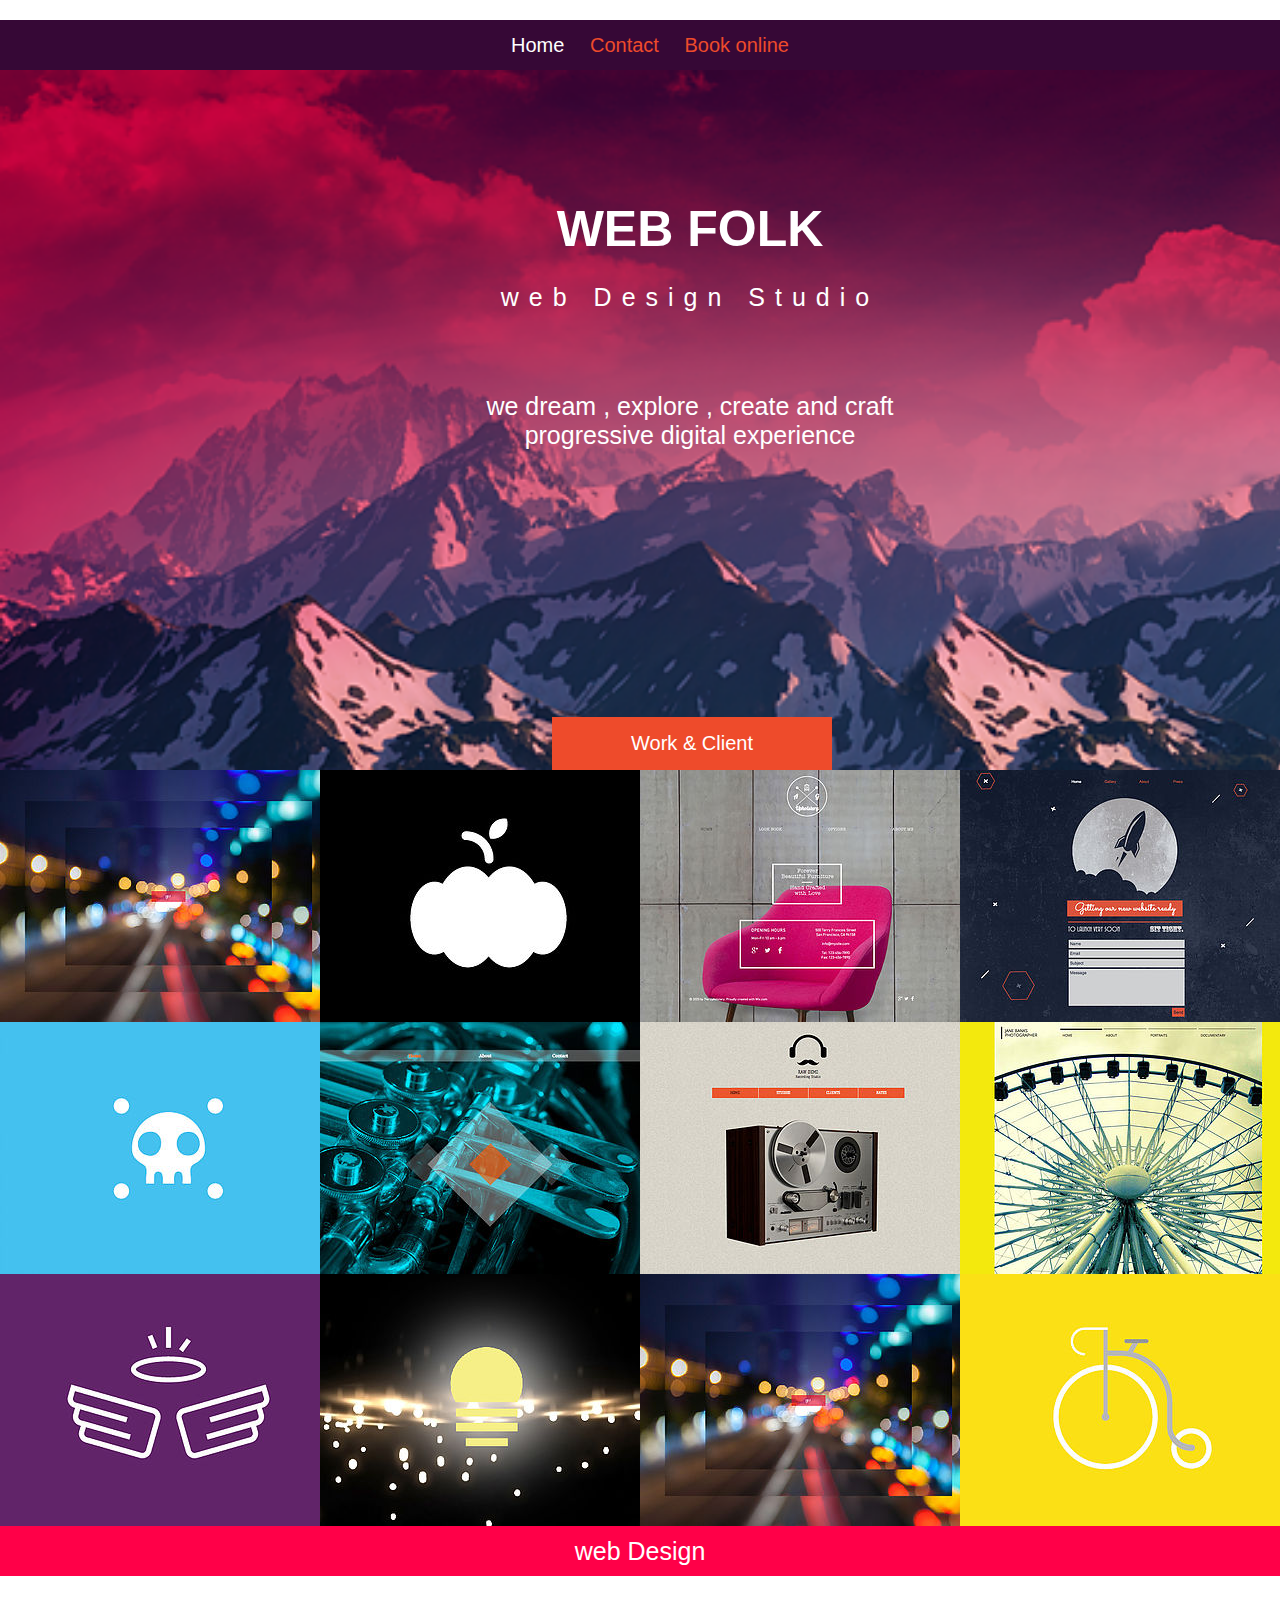
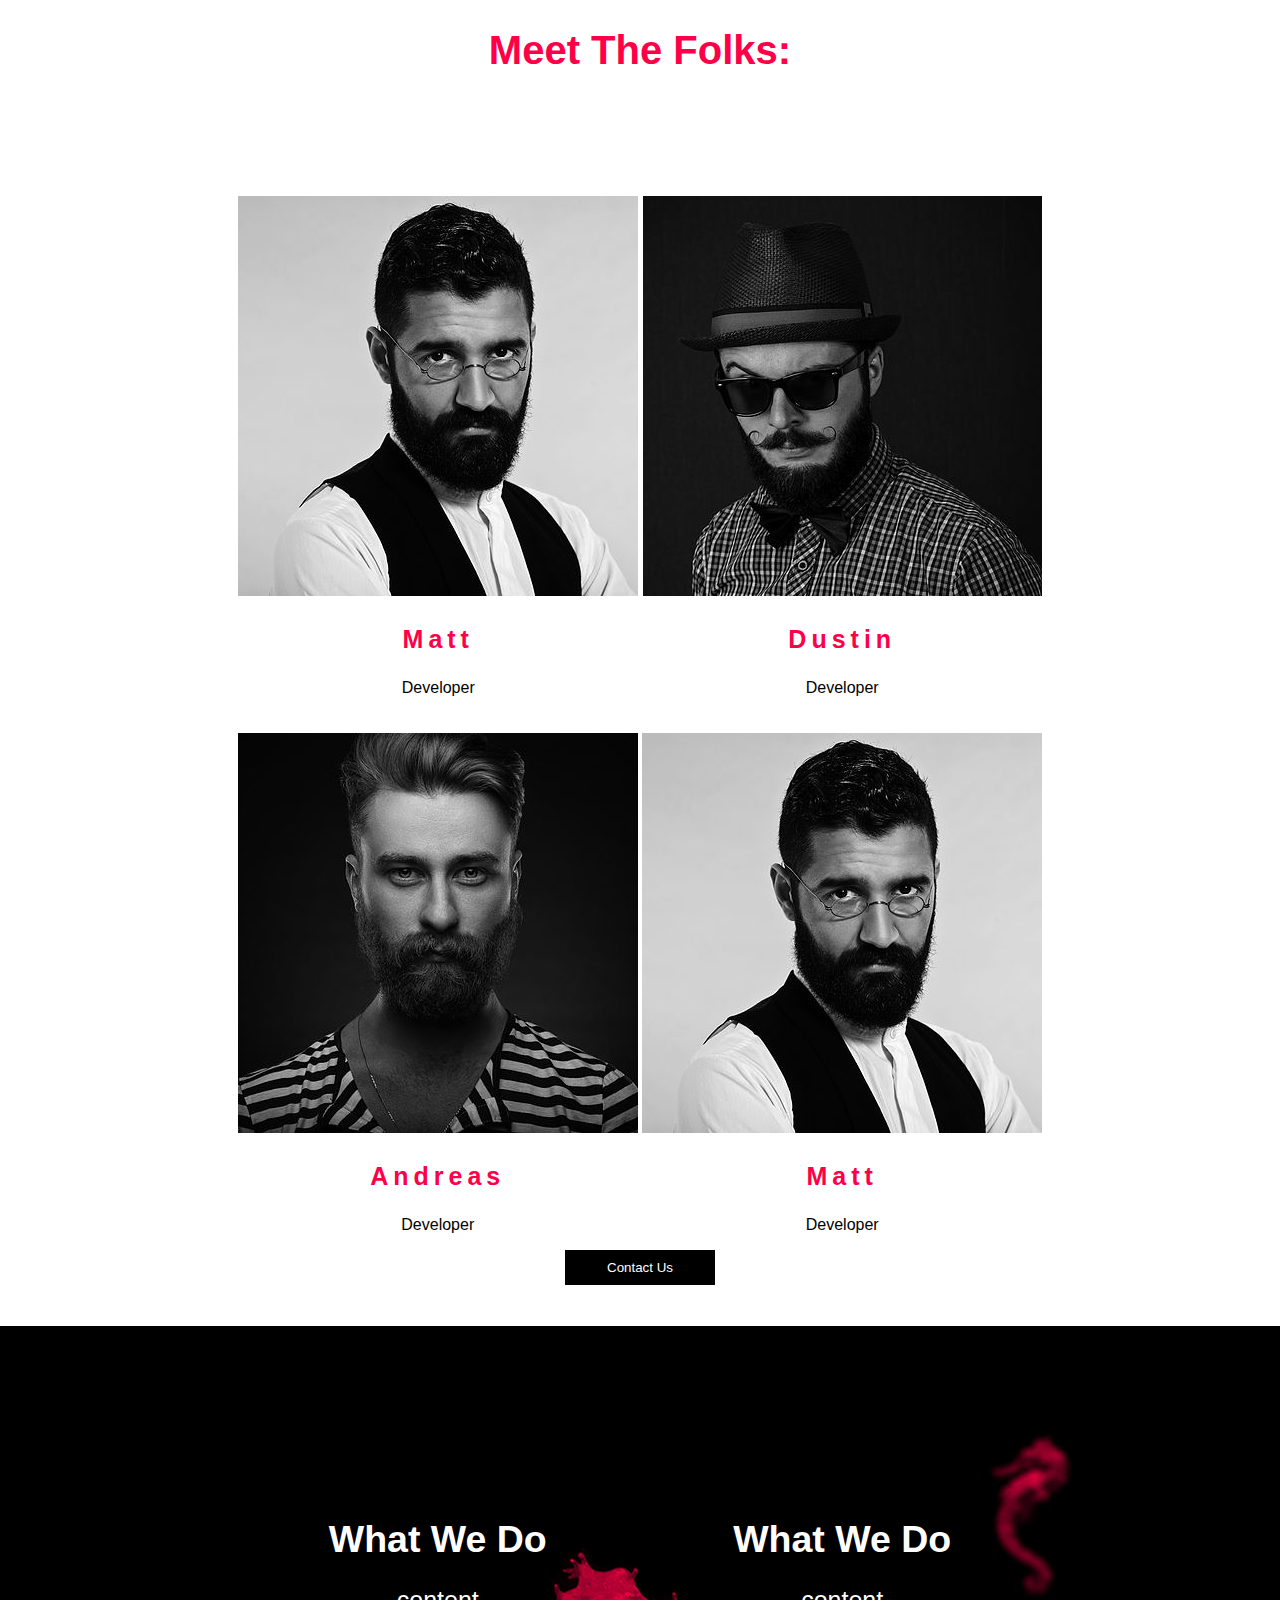
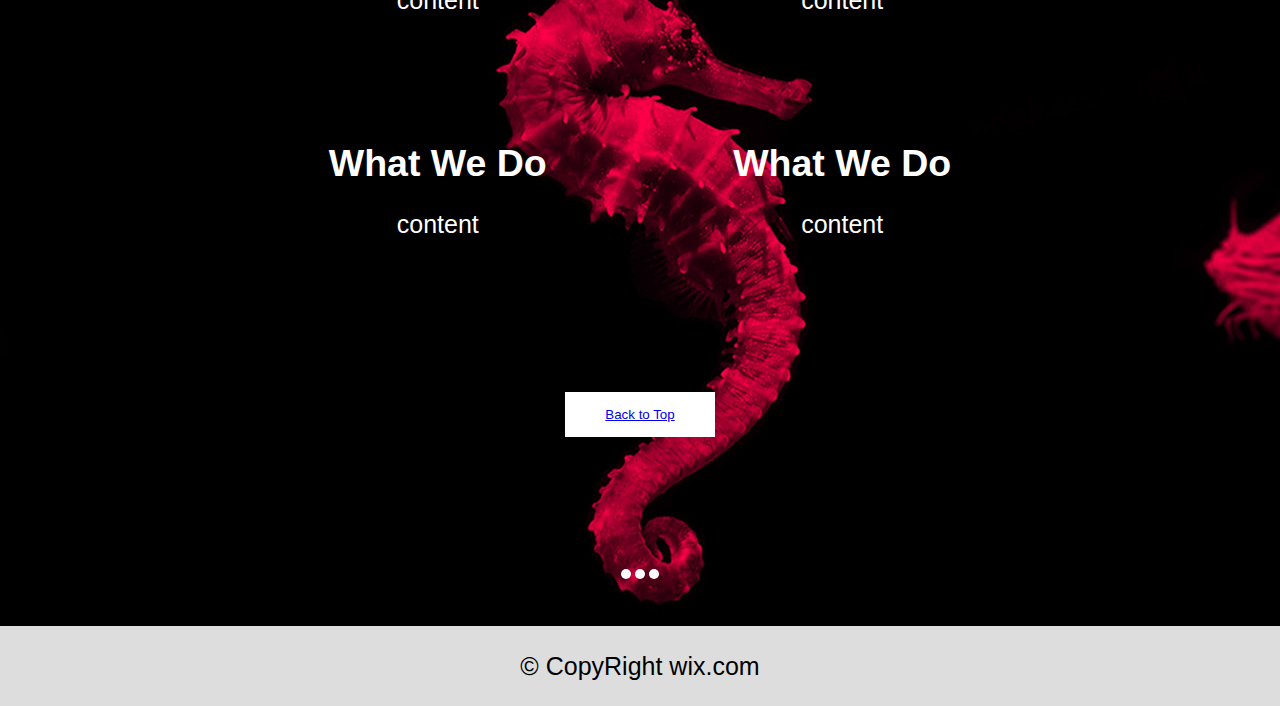
<file: index.html>
<!DOCTYPE html>
<head>
    <meta charset="UTF-8">
    <link rel="stylesheet" href="css/style.css">
</head>
<body>
    <!-- Navbar-->
    <div class="navbar">
        <ul>
            <li><a class="active" href="index.html">Home</a></li>
            <li><a href="contact.html">Contact</a></li>
            <li><a href="Book.html">Book online</a></li>
        </ul>
    </div>

    <!--web folk-->
    <div class="web">
        <div class="folk">
            <h2>web folk</h2>
            <p>web Design Studio</p>
        </div>
        <div class="dream">
            <p>
                we dream , explore , create and craft <br>
                progressive digital experience
            </p>
        </div>
        <div class="bollet">
            <span></span>
            <span></span>
            <span></span>
        </div>
        <div class="work">
            Work & Client
        </div>
    </div>
    <!--image-->
    <div class="image">
        <div class="img">
            <div class="over"></div>
        </div>
        <div class="img i_1">
            <div class="over"></div>
        </div>
        <div class="img i_2">
            <div class="over"></div>
        </div>
        <div class="img i_3">
            <div class="over"></div>
        </div>
        <div class="img i_4">
            <div class="over"></div>
        </div>
        <div class="img i_5">
            <div class="over"></div>
        </div>
        <div class="img i_6">
            <div class="over"></div>
        </div>
        <div class="img i_7">
            <div class="over"></div>
        </div>
        <div class="img i_8">
            <div class="over"></div>
        </div>
        <div class="img i_9">
            <div class="over"></div>
        </div>
        <div class="img i_10">
            <div class="over"></div>
        </div>
        <div class="img i_11">
            <div class="over"></div>
        </div>
        <div class="clear"></div>

    </div>
    <!--Meet the folk-->
    <div class="meet">
        <div class="head">web Design</div>
        <h2>Meet The Folks:</h2>

        <div class="meet_image">
            <img src="images/Images/Person_1.jpg">
            <h3>Matt</h3>
            <p>Developer</p>
        </div>
        <div class="meet_image">
            <img src="images/Images/Person_2.jpg">
            <h3>Dustin</h3>
            <p>Developer</p>
        </div>
        <br>
        <div class="meet_image">
            <img src="images/Images/Person_3.jpg">
            <h3>Andreas</h3>
            <p>Developer</p>
        </div>
        <div class="meet_image">
            <img src="images/Images/Person_1.jpg">
            <h3>Matt</h3>
            <p>Developer</p>
        </div>
        <div class="clear"></div>

        <button>Contact Us</button>
    </div>

    <!--end Home-->
    <div class="end">
        <div class="content">
            <h2>What We Do</h2>
            <p>content</p>
        </div>
        <div class="content">
            <h2>What We Do</h2>
            <p>content</p>
        </div>
        <br>
        <div class="content">
            <h2>What We Do</h2>
            <p>content</p>
        </div>
        <div class="content">
            <h2>What We Do</h2>
            <p>content</p>
        </div>
        <div class="clear"></div>
        <button><a href="index.html">Back to Top</a></button>

        <div class="bol">
            <span></span>
            <span></span>
            <span></span>
        </div>
    
    </div>
    <!--footer-->
    <div class="footer">
        &copy; CopyRight wix.com
    </div>
</body>
</html>
</file>
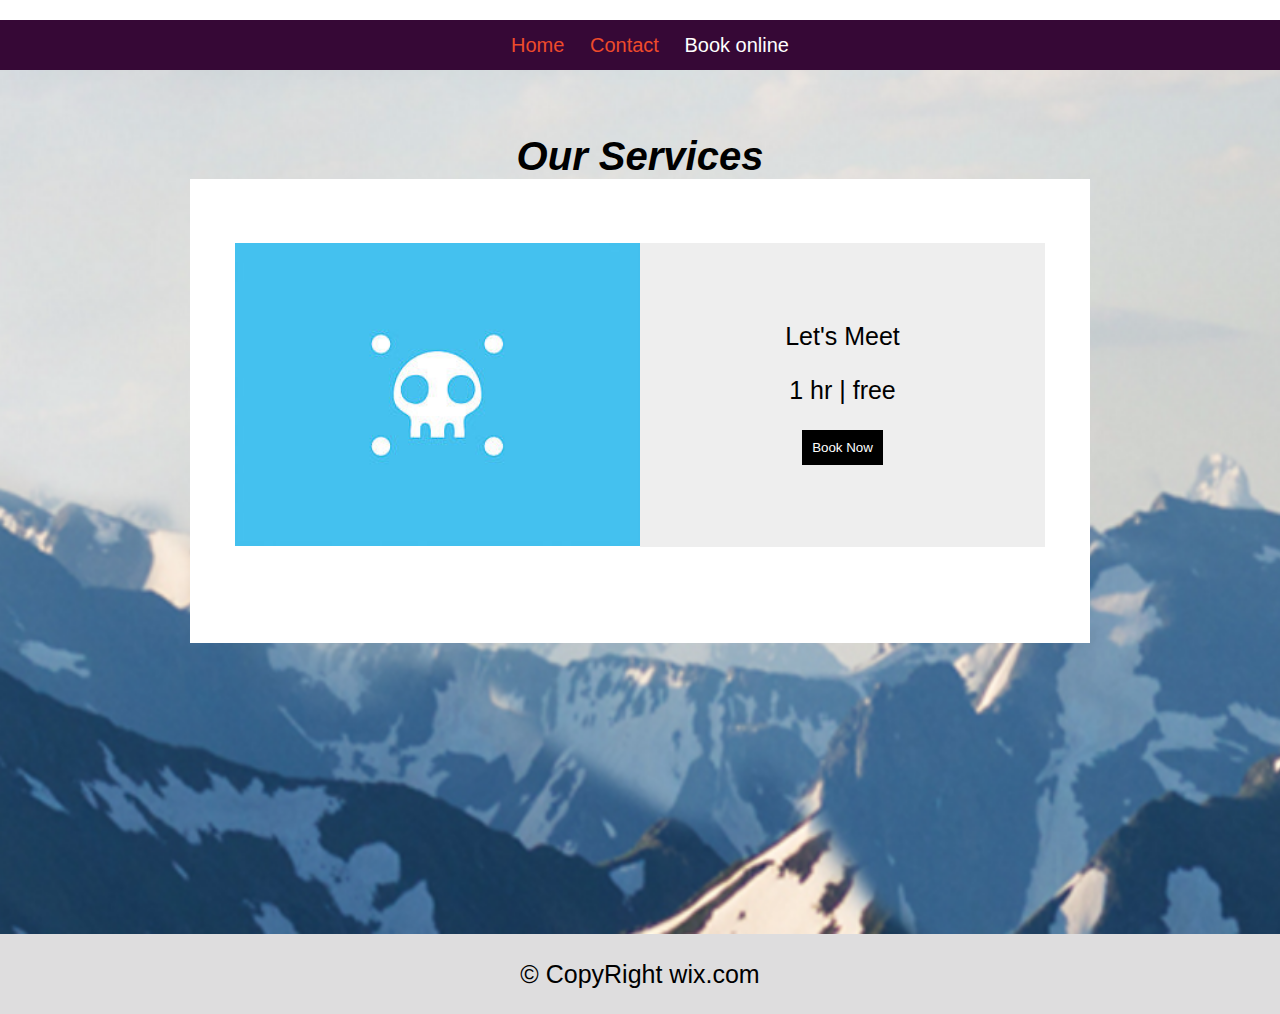
<file: Book.html>
<!DOCTYPE html>
<head>
    <meta charset="UTF-8">
    <link rel="stylesheet" href="css/style.css">
</head>
<body>
    <!-- Navbar-->
    <div class="navbar">
        <ul>
            <li><a href="index.html">Home</a></li>
            <li><a href="contact.html">Contact</a></li>
            <li><a class="active" href="Book.html">Book online</a></li>
        </ul>
    </div>
    <!-- Book -->
    <div class="contact">
        <h2>Our Services</h2>
        <div class="cover">
            <div class="left">
                <img src="images/Images/image_5.jpg">
            </div>
            <div class="right">
                <p>Let's Meet</p>
                <p>1 hr | free</p>
                <button>Book Now</button>
            </div>
        </div>
    </div>
     <!--footer-->
     <div class="footer">
        &copy; CopyRight wix.com
    </div>
</body>
</html>
</file>
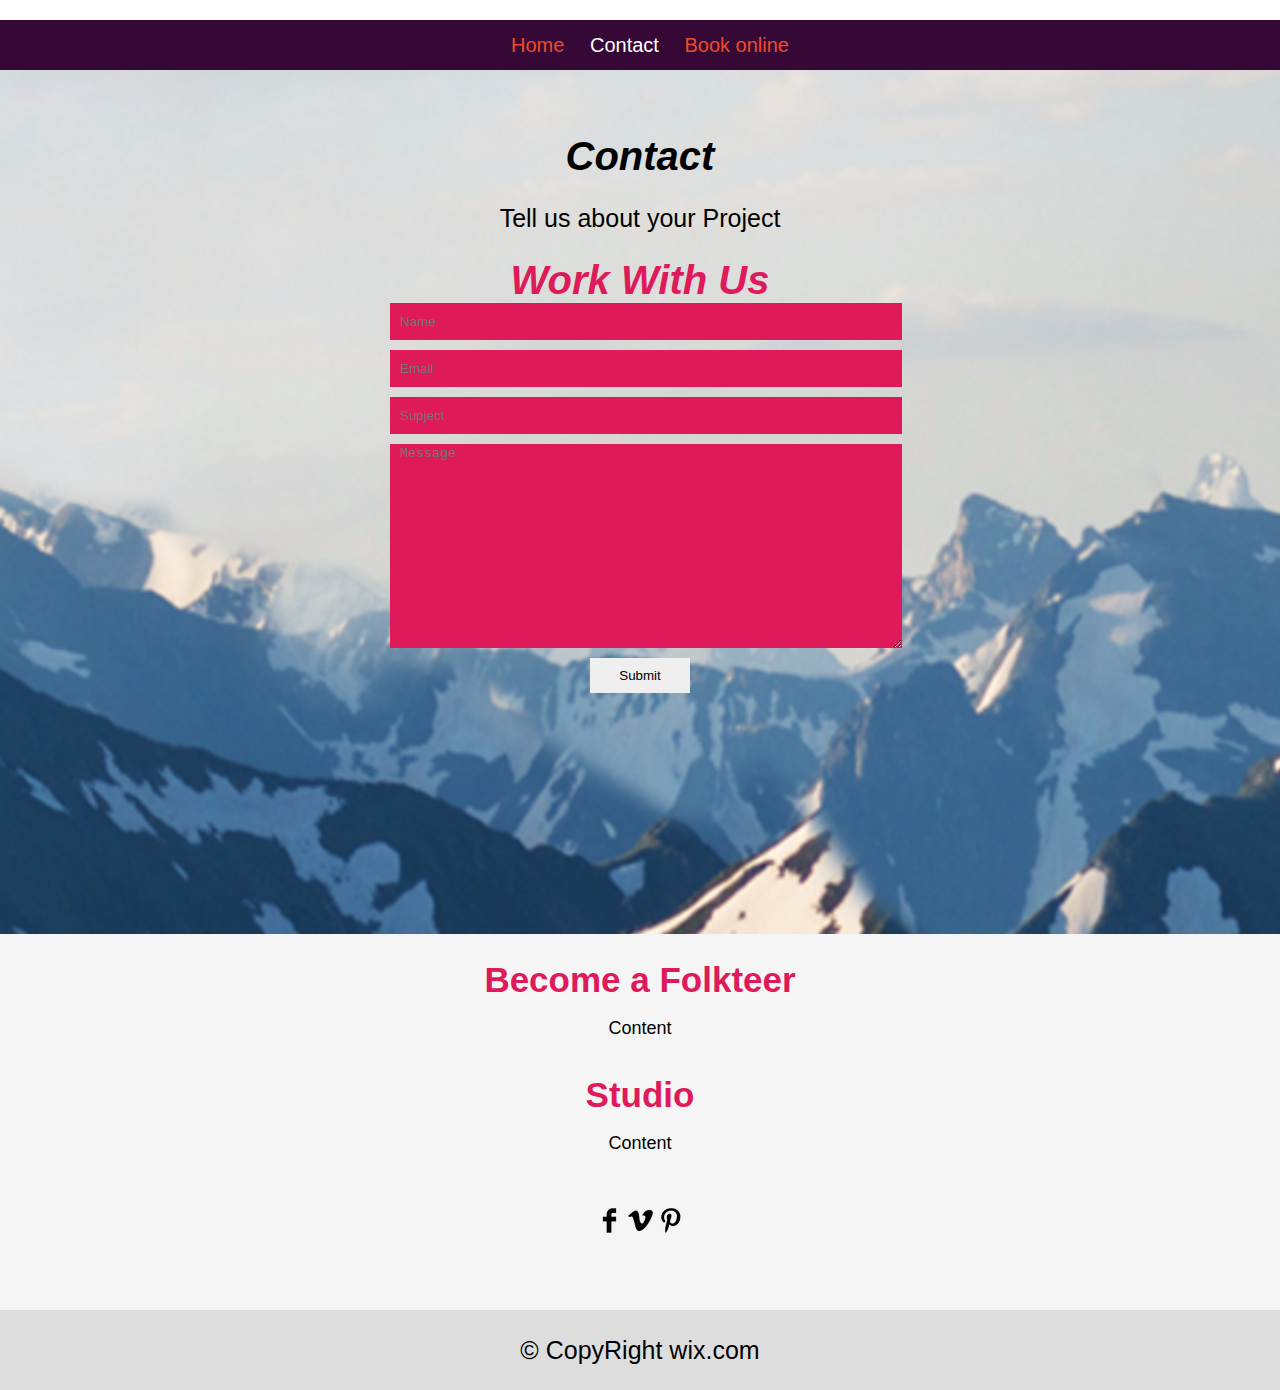
<file: contact.html>
<!DOCTYPE html>
<head>
    <meta charset="UTF-8">
    <link rel="stylesheet" href="css/style.css">
</head>
<body>
    <!-- Navbar-->
    <div class="navbar">
        <ul>
            <li><a href="index.html">Home</a></li>
            <li><a class="active"  href="contact.html">Contact</a></li>
            <li><a href="Book.html">Book online</a></li>
        </ul>
    </div>

    <!--Contact-->
    <div class="contact">
        <h2>Contact</h2>
        <p>Tell us about your Project</p>
        <div class="form">
            <h2>Work With Us</h2>
            <form>
                <input type="text" placeholder="Name">
                <input type="text" placeholder="Email">
                <input type="text" placeholder="Supject">
                <textarea cols="40" rows="10" placeholder="Message"></textarea>
                <input type="submit">
            </form>
        </div>
    </div>

    <!--become-->
    <div class="become">
        <h2>Become a Folkteer</h2>
        <p>Content</p>
        <br>
        <h2>Studio</h2>
        <p>Content</p>
        <br>
        <p>
        <a href="#"><img src="images/Images/img_1.png"></a>
        <a href="#"></a><img src="images/Images/img_2.png"></a>
        <a href="#"></a><img src="images/Images/img_3.png"></a>
        </p>

    </div>
    <!--footer-->
    <div class="footer">
        &copy; CopyRight wix.com
    </div>
    
</body>
</html>
</file>
<file: css/style.css>
body {
  margin: 0;
  padding: 0;
  font-family: Arial;
}
/* Navbar */
.navbar {
  width: 100%;
  height: 50px;
  background: #360836;
  font-size: 20px;
}

.navbar ul {
  list-style: none;
  text-align: center;
  line-height: 50px;
}
.navbar ul li {
  display: inline-block;
}

.navbar ul li a {
  color: #ee4b2b;
  text-decoration: none;
  margin-right: 20px;
}
.navbar ul li .active {
  color: #fff;
}

.web {
  width: 100%;
  height: 600px;
  background: url(../images/Images/cover.png);
  background-size: cover;
  text-align: center;
  padding: 50px;
  position: relative;
}

.web .folk {
  padding-top: 80px;
  margin-bottom: 80px;
}

.web .folk h2 {
  margin: 0;
  padding: 0;
  font-size: 50px;
  color: #fff;
  text-transform: uppercase;
}

.web .folk p {
  font-size: 25px;
  letter-spacing: 10px;
  color: #fff;
}

.web .dream p {
  color: #fff;
  font-size: 25px;
}

.web .work {
  position: absolute;
  color: #fff;
  bottom: 0;
  left: 40%;
  background: #ee4b2b;
  padding: 15px;
  width: 250px;
  font-size: 20px;
}

/* Image */

.image {
  width: 100%;
}

.image .img {
  float: left;
  width: 25%;
  height: 252px;
  background: url(../images/Images/image_1.jpg);
}

.image .img .over {
  width: 100%;
  height: 100%;
  background: rgba(0, 0, 0, 0.5);
  opacity: 0;
}

.image .img:hover .over {
  opacity: 1;
}

.image .i_1 {
  background: url(../images/Images/image_2.jpg);
}
.image .i_2 {
  background: url(../images/Images/image_3.jpg);
}
.image .i_3 {
  background: url(../images/Images/image_4.jpg);
}
.image .i_4 {
  background: url(../images/Images/image_5.jpg);
}
.image .i_5 {
  background: url(../images/Images/image_6.jpg);
}
.image .i_6 {
  background: url(../images/Images/image_7.jpg);
}
.image .i_7 {
  background: url(../images/Images/image_8.jpg);
}
.image .i_8 {
  background: url(../images/Images/image_9.jpg);
}
.image .i_9 {
  background: url(../images/Images/image_10.jpg);
}
.image .i_10 {
  background: url(../images/Images/image_11.jpg);
}
.image .i_11 {
  background: url(../images/Images/image_12.jpg);
}

.clear {
  clear: both;
}

/* Meet the folk */
.meet {
  width: 100%;
  height: 800px;
  position: relative;
  text-align: center;
}

.meet .head {
  position: absolute;
  top: 0;
  background: #ff0048;
  width: 100%;
  height: auto;
  text-align: center;
  color: #fff;
  font-size: 25px;
  line-height: 50px;
}

.meet h2 {
  margin: 0;
  padding: 8%;
  color: #ff0048;
  font-size: 40px;
}

.meet .meet_image {
  display: inline-block;
  margin-top: 20px;
}

.meet .meet_image h3 {
  color: #ff0048;
  font-size: 25px;
  letter-spacing: 5px;
}

.meet button {
  width: 150px;
  background: #000;
  color: #fff;
  padding: 10px;
  cursor: pointer;
  border: 0;
}

/* end */
.end {
  margin-top: 600px;
  width: 100%;
  height: 810px;
  background: url(../images/Images/Cover_2.jpg);
  text-align: center;
  padding-top: 7%;
}

.end .content {
  width: 400px;
  color: #fff;
  display: inline-block;
  margin-top: 8%;
  font-size: 25px;
}

.end .content h2 {
  margin: 0;
  padding: 0;
}

.end button {
  margin-top: 10%;
  width: 150px;
  border: 0;
  padding: 15px;
  color: #000;
  background: #fff;
  cursor: pointer;
}

.end .bol {
  text-align: center;
  margin-top: 10%;
}

.end .bol span {
  width: 10px;
  height: 10px;
  display: inline-block;
  background: #fff;
  border-radius: 50%;
}

.end .bol span:hover {
  background: #ff0048;
}

/* footer */
.footer {
  width: 100%;
  height: 80px;
  text-align: center;
  background: #deddde;
  line-height: 80px;
  font-size: 25px;
}

/*********************** Contact.html ****************************/
.contact {
  width: 100%;
  height: 800px;
  text-align: center;
  padding-top: 5%;
  background: url(../images/Images/coverPage2.PNG);
  background-size: cover;
}
.contact h2 {
  margin: 0;
  font-style: italic;
  font-size: 40px;
}

.contact p {
  font-size: 25px;
}

.contact .form {
  width: 500px;
  height: 400px;
  margin: auto;
}

.contact .form h2 {
  color: #df1a5a;
}

.contact .form input[type="text"],
textarea {
  display: block;
  width: 100%;
  height: 35px;
  border: 0;
  margin-bottom: 10px;
  background: #df1a5a;
  color: #fff;
  padding-left: 10px;
}

textarea {
  height: 200px;
}

.contact .form input[type="submit"] {
  cursor: pointer;
  width: 100px;
  height: 35px;
  border: 0;
}

/* become */

.become {
  width: 100%;
  height: 350px;
  background: #f5f5f5;
  text-align: center;
  padding-top: 2%;
}

.become h2 {
  margin: 0;
  color: #df1a5a;
  font-size: 35px;
}

.become p {
  font-size: 18px;
}

/******************************* Book Online ***************/

.contact .cover {
  width: 900px;
  height: 400px;
  background: #fff;
  margin: auto;
  padding-top: 5%;
}

.contact .cover .left {
  width: 45%;
  float: left;
  margin-left: 5%;
}

.contact .cover .left img {
  width: 100%;
}

.contact .cover .right {
  width: 45%;
  float: right;
  margin-right: 5%;
  background: #eee;
  height: 250px;
  padding-top: 6%;
}

.contact .cover .right button {
  background: #000;
  color: #fff;
  border: 0;
  padding: 10px;
  cursor: pointer;
}
</file>
